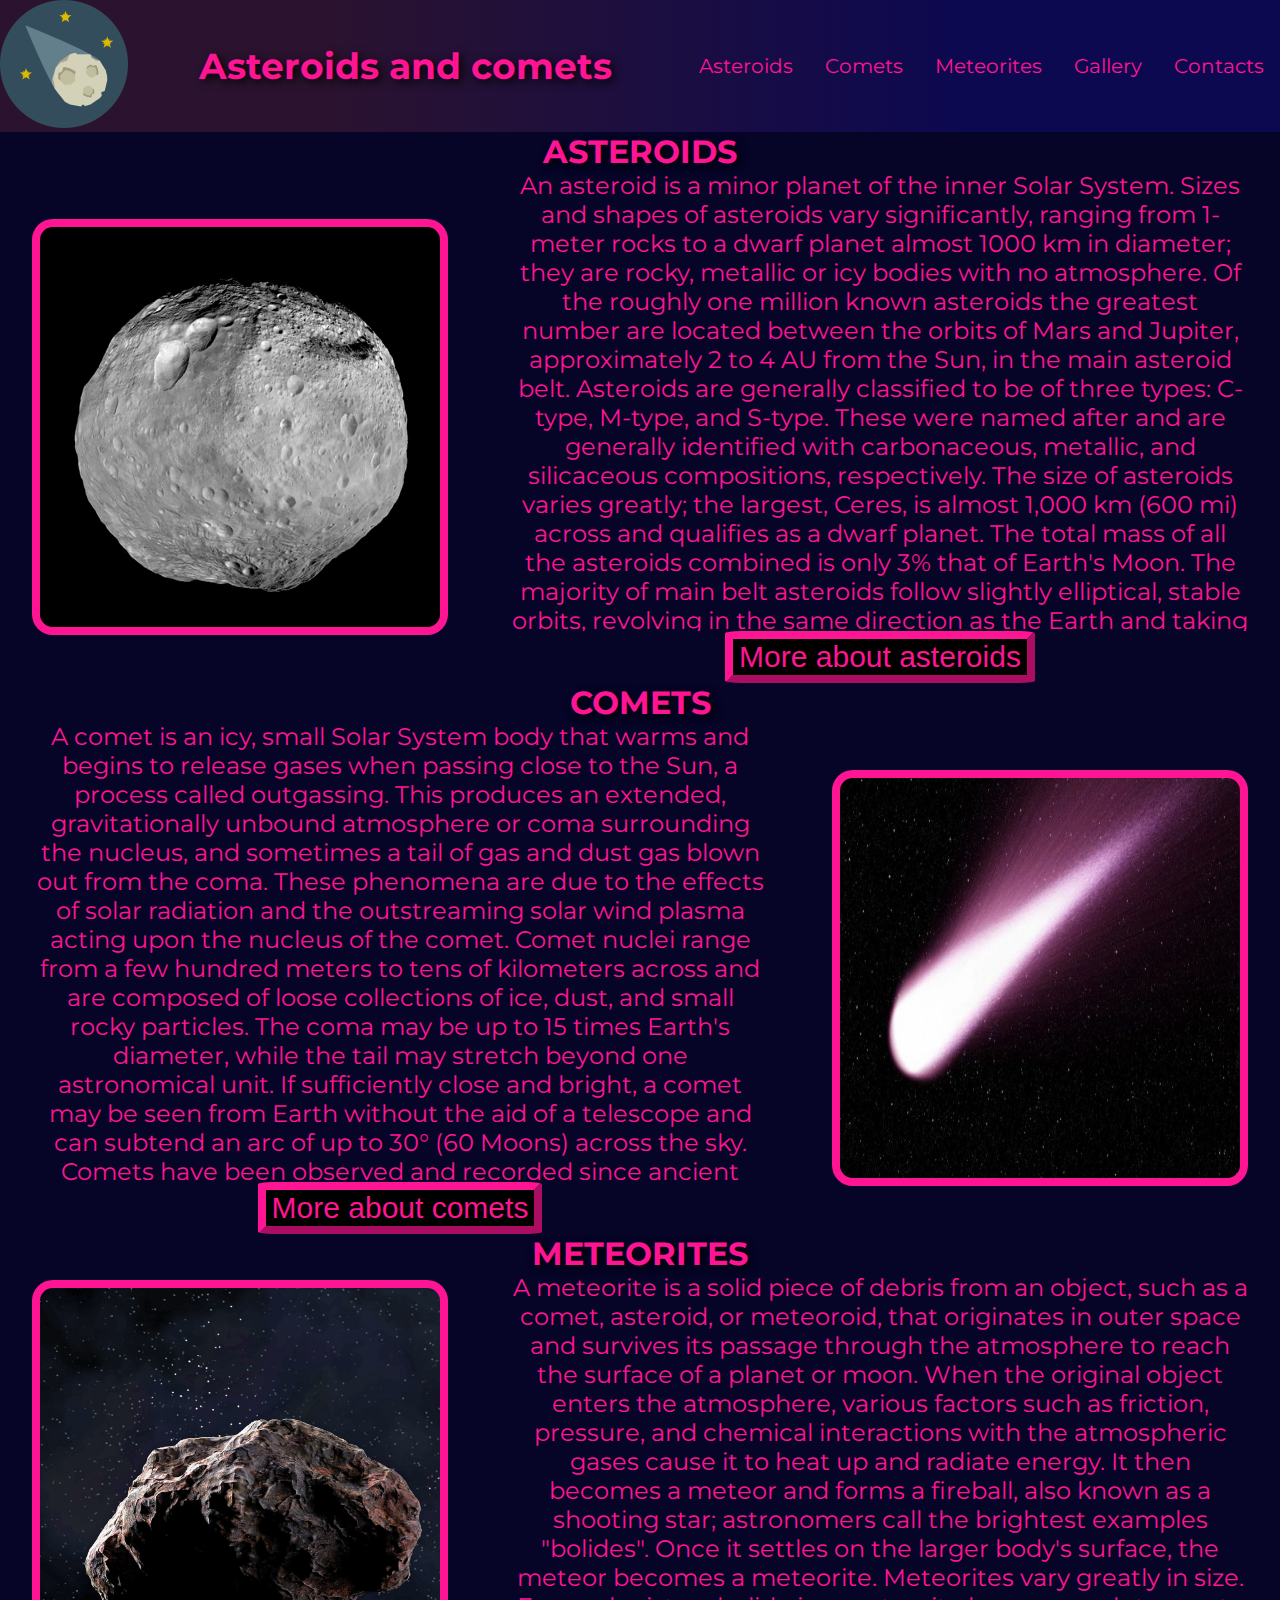
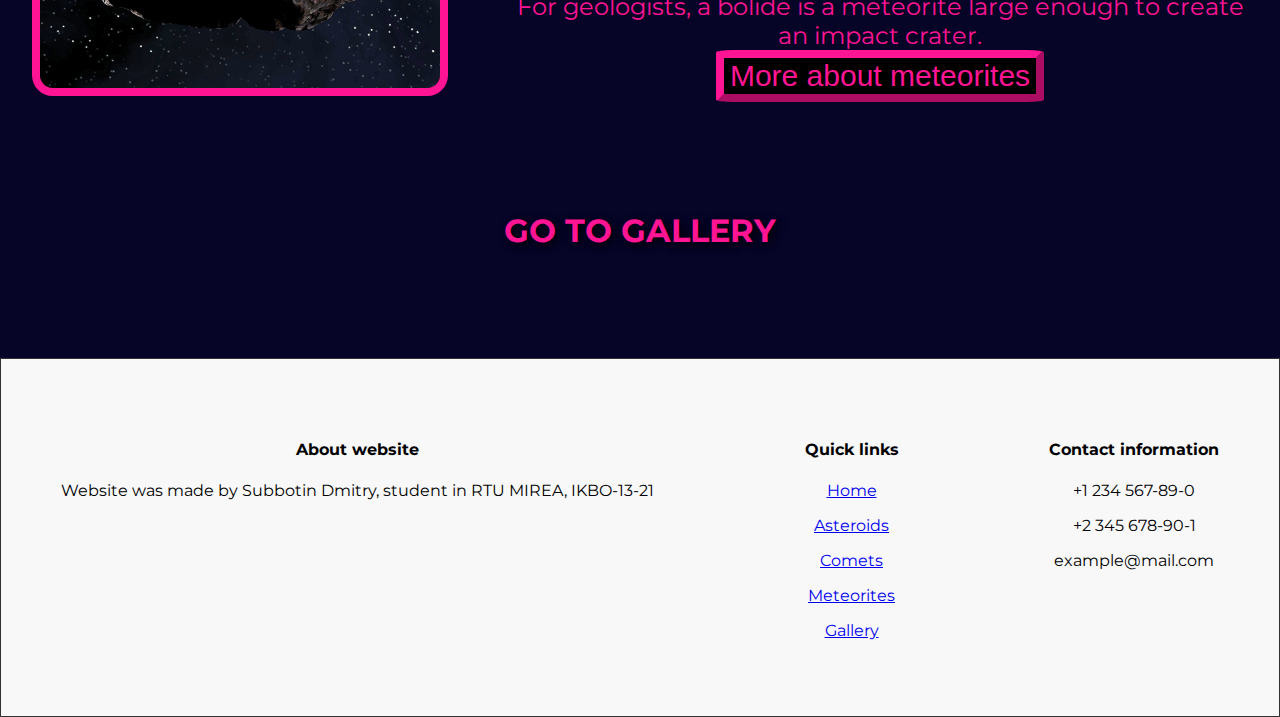
<file: index.html>
<!DOCTYPE html>
<html lang="ru">
<head>
    <meta charset="UTF-8"><link rel="preconnect" href="https://fonts.googleapis.com">
    <link rel="preconnect" href="https://fonts.gstatic.com" crossorigin>
    <link href="https://fonts.googleapis.com/css2?family=Montserrat:wght@400;700&display=swap" rel="stylesheet">
    <meta name="viewport" content="width=device-width, initial-scale=1.0">
    <link rel="stylesheet" href="css/style.css">
    <title>All about space</title>
    <link rel="icon" type="image/png" href="img/comet.png">
</head>
<body>
    <header class="header">
        <div class="header__inner">
            <a href="index.html">
            <img class="banner" src="img/comet.png" alt="Image not loaded" width="128px" height="128px">
            </a>
            <h1 class="title">Asteroids and comets</h1>

            <div class="burger">
                <input id="menu-toggle" type="checkbox" />
                <label class='menu-button-container' for="menu-toggle">
                <div class='menu-button'></div>
              </label>
                <ul class="menu">
                  <li><a class="nav__link" href="#Topic__Asteroid">Asteroids</a></li>
                  <li><a class="nav__link" href="#Topic__Comet">Comets</a></li>
                  <li><a class="nav__link" href="#Topic__Meteor">Meteorites</a></li>
                  <li><a class="nav__link" href="#Topic__Gallery">Gallery</a></li>
                  <li><a class="nav__link" href="#footer-main">Contacts</a></li>
                </ul>
            </div>
        </div>
    </header>
    <main>
        <div class="asteroid__wrapper">
            <h1 id="Topic__Asteroid">ASTEROIDS</h1>
            <div class="asteroid__block">
                <div class="asteroid__block__left">
                    <img class="block__img" src="img/asteroid.jpeg" width="400px" height="400px">
                </div>
                <div class="asteroid__block__right">
                    <p class="asteroid__desc">
                        An asteroid is a minor planet of the inner Solar System. Sizes and shapes of asteroids vary significantly, ranging from 1-meter rocks to a dwarf planet almost 1000 km in diameter; they are rocky, metallic or icy bodies with no atmosphere. Of the roughly one million known asteroids the greatest number are located between the orbits of Mars and Jupiter, approximately 2 to 4 AU from the Sun, in the main asteroid belt. Asteroids are generally classified to be of three types: C-type, M-type, and S-type. These were named after and are generally identified with carbonaceous, metallic, and silicaceous compositions, respectively. The size of asteroids varies greatly; the largest, Ceres, is almost 1,000 km (600 mi) across and qualifies as a dwarf planet. The total mass of all the asteroids combined is only 3% that of Earth's Moon. The majority of main belt asteroids follow slightly elliptical, stable orbits, revolving in the same direction as the Earth and taking from three to six years to complete a full circuit of the Sun.
                    </p>
                    <a class="main__link" href="asteroid.html">
                        <button>More about asteroids</button>
                    </a>
                </div>
            </div>
        </div>
        <div class="comet__wrapper">
            <h1 id="Topic__Comet">COMETS</h1>
            <div class="comet__block">
                <div class="comet__block__left">
                    <p class="comet__desc">
                        A comet is an icy, small Solar System body that warms and begins to release gases when passing close to the Sun, a process called outgassing. This produces an extended, gravitationally unbound atmosphere or coma surrounding the nucleus, and sometimes a tail of gas and dust gas blown out from the coma. These phenomena are due to the effects of solar radiation and the outstreaming solar wind plasma acting upon the nucleus of the comet. Comet nuclei range from a few hundred meters to tens of kilometers across and are composed of loose collections of ice, dust, and small rocky particles. The coma may be up to 15 times Earth's diameter, while the tail may stretch beyond one astronomical unit. If sufficiently close and bright, a comet may be seen from Earth without the aid of a telescope and can subtend an arc of up to 30° (60 Moons) across the sky. Comets have been observed and recorded since ancient times by many cultures and religions.
                    </p>
                    <a class="main__link" href="comet.html">
                        <button>More about comets</button>
                    </a>
                </div>
                <div class="comet__block__right">
                    <img class="block__img" src="img/comet.jpg" width="400px" height="400px">
                </div>
            </div>
        </div>
        <div class="meteor__wrapper">
            <h1 id="Topic__Meteor">METEORITES</h1>
            <div class="meteor__block">
                <div class="meteor__block__left">
                    <img class="block__img" src="img/meteor.jpg" width="400px" height="400px">
                </div>
                <div class="meteor__block__right">
                    <p class="meteor__desc">
                        A meteorite is a solid piece of debris from an object, such as a comet, asteroid, or meteoroid, that originates in outer space and survives its passage through the atmosphere to reach the surface of a planet or moon. When the original object enters the atmosphere, various factors such as friction, pressure, and chemical interactions with the atmospheric gases cause it to heat up and radiate energy. It then becomes a meteor and forms a fireball, also known as a shooting star; astronomers call the brightest examples "bolides". Once it settles on the larger body's surface, the meteor becomes a meteorite. Meteorites vary greatly in size. For geologists, a bolide is a meteorite large enough to create an impact crater.
                    </p>
                    <a class="main__link" href="meteor.html">
                        <button>More about meteorites</button>
                    </a>
                </div>
            </div>
        </div>
        <div class="gallery__wrapper">
        <a href="gallery.html">
            <h1 id="Topic__Gallery">GO TO GALLERY</h1>
        </a>
        </div>
    </main>
    <footer id="footer-main">
        <div class="footer-grid">
         
            <div>
                <h4 class="footer-h">About website</h4>
                <p>Website was made by Subbotin Dmitry, student in RTU MIREA, IKBO-13-21</p>
            </div>
      
             <div>
                <h4 class="footer-h">Quick links</h4>
                <p><a href="index.html">Home</a></p>
                <p><a href="asteroid.html">Asteroids</a></p>
                <p><a href="comet.html">Comets</a></p>
                <p><a href="meteor.html">Meteorites</a></p>
                <p><a href="gallery.html">Gallery</a></p>
            </div>
      
            <div>
                <h4 class="footer-h">Contact information</h4>
                <p>+1 234 567-89-0</p>
                <p>+2 345 678-90-1</p>
                <p>example@mail.com</p>
            </div>
        </div>
    </footer>
</body>
</html>
</file>
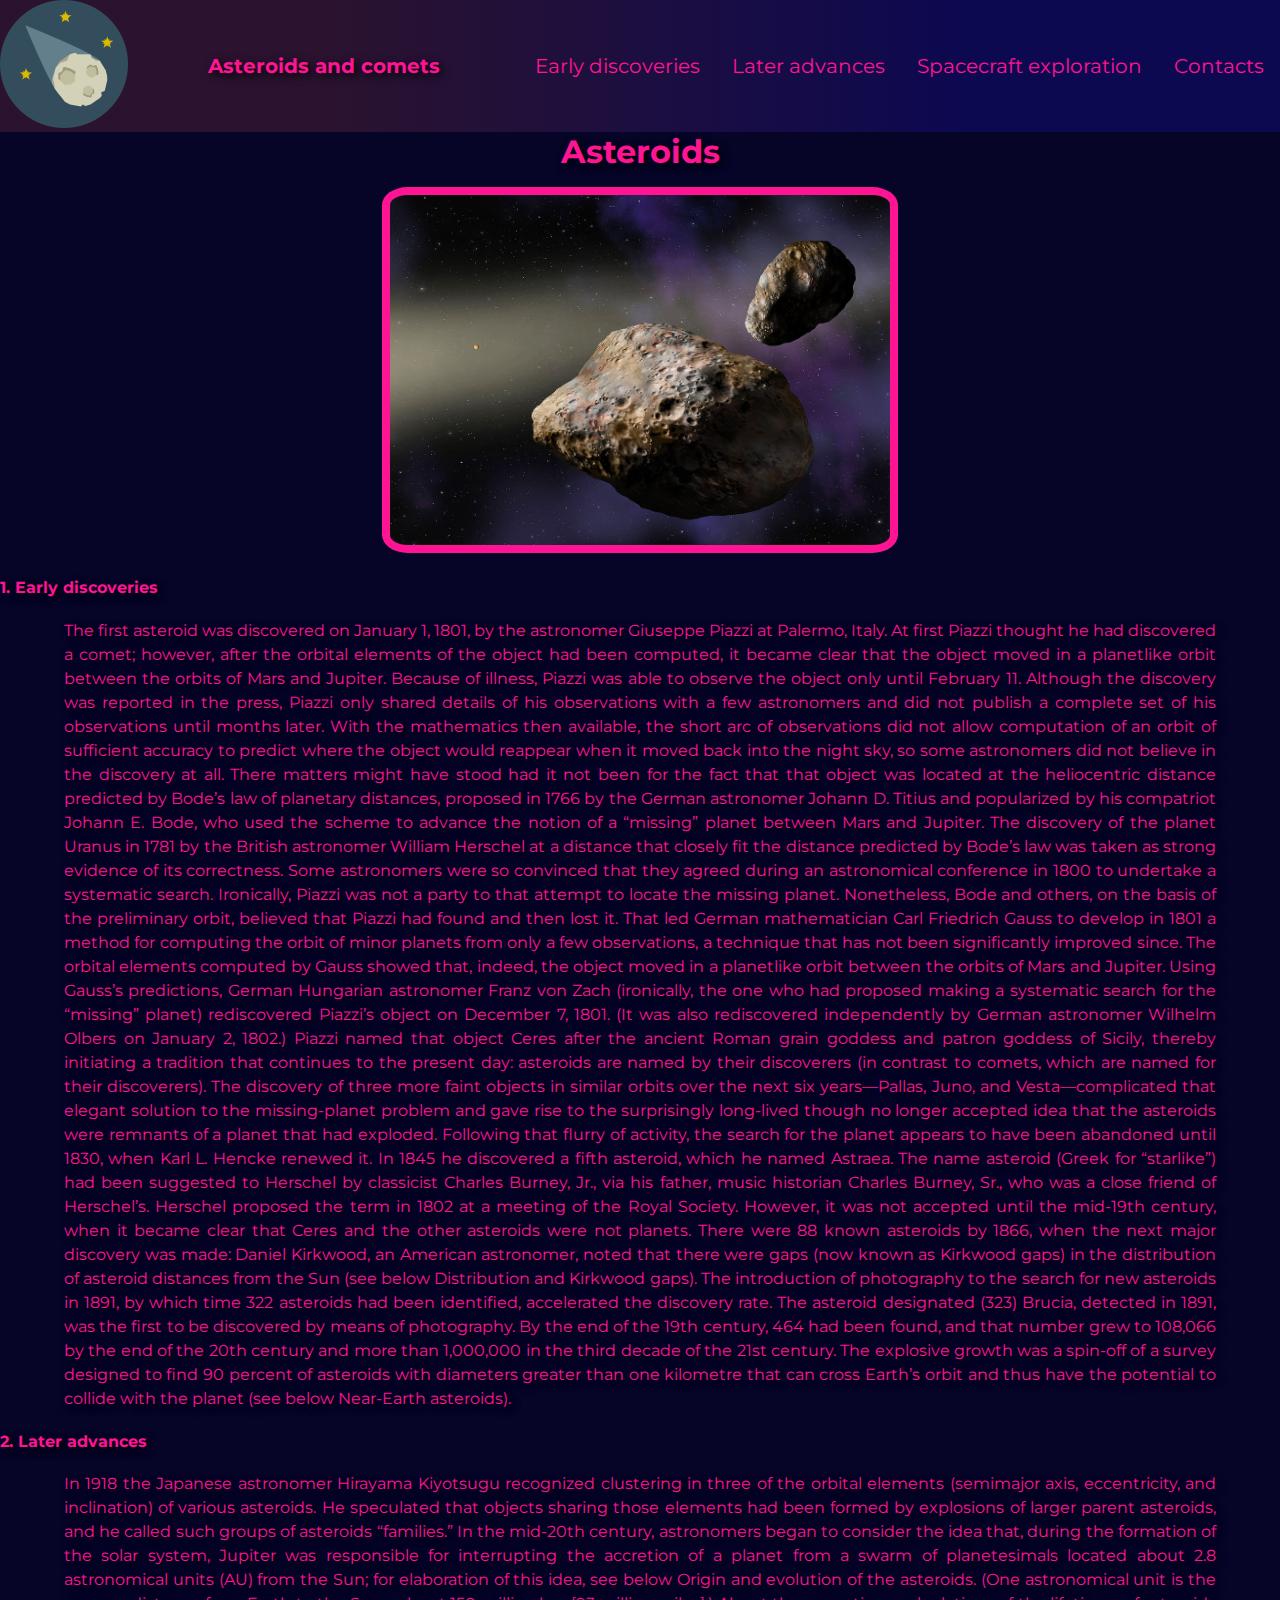
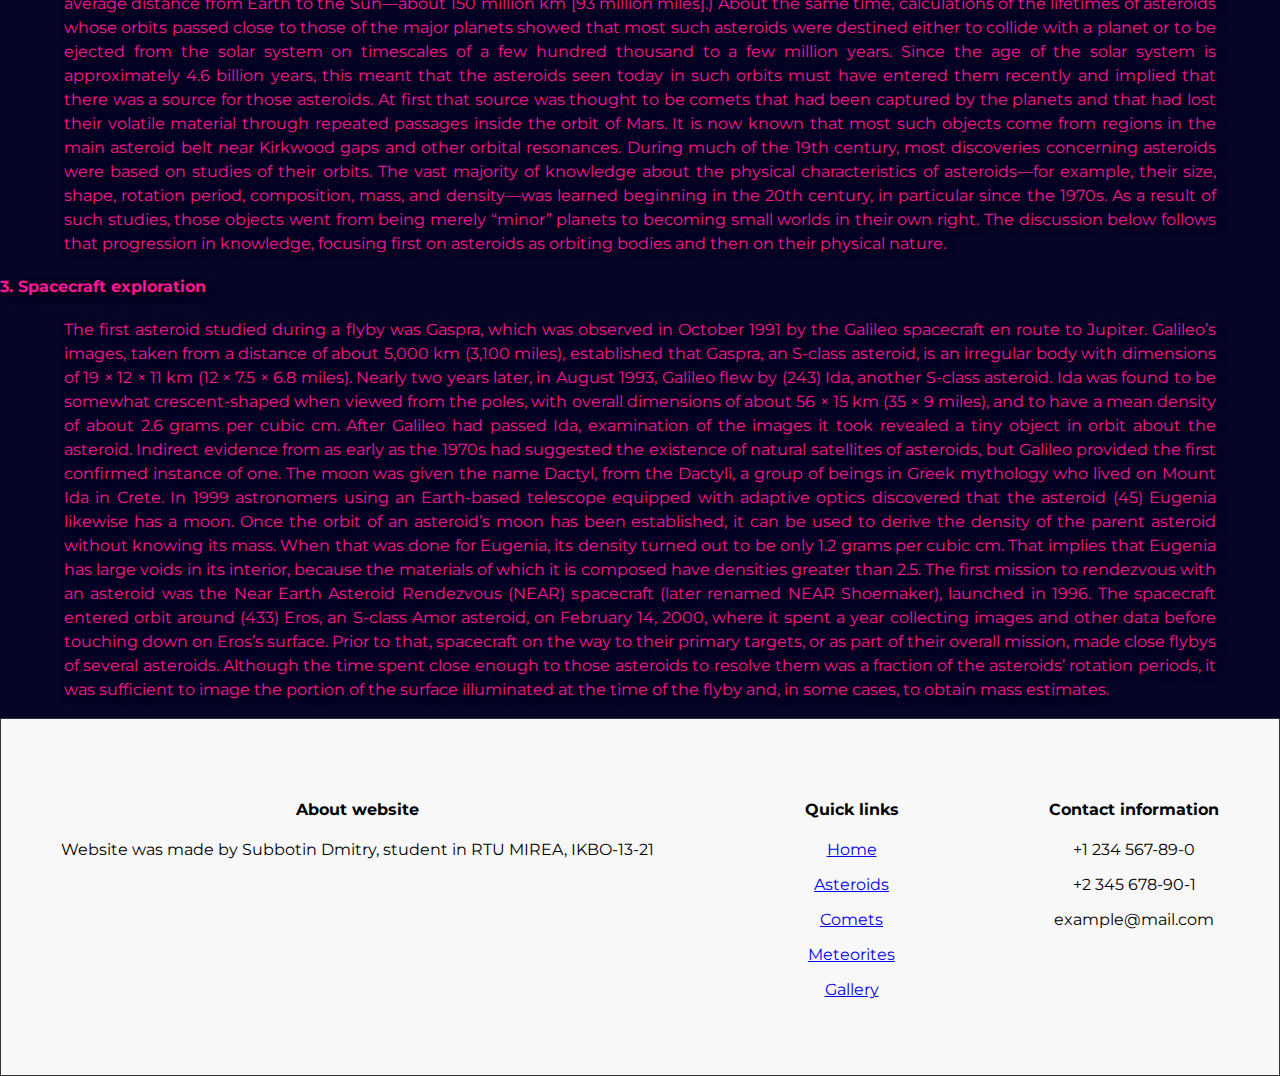
<file: asteroid.html>
<!DOCTYPE html>
<html lang="ru">
<head>
    <meta charset="UTF-8"><link rel="preconnect" href="https://fonts.googleapis.com">
    <link rel="preconnect" href="https://fonts.gstatic.com" crossorigin>
    <link href="https://fonts.googleapis.com/css2?family=Montserrat:wght@400;700&display=swap" rel="stylesheet">
    <meta name="viewport" content="width=device-width, initial-scale=1.0">
    <link rel="stylesheet" href="css/asteroid.css">
    <title>Asteroids</title>
    <link rel="icon" type="image/png" href="img/comet.png">
</head>
<body>
    <header class="header">
        <div class="header__inner">
            <a href="index.html">
            <img class="banner" src="img/comet.png" alt="Image not loaded" width="128px" height="128px">
            </a>
            <h1 class="title">Asteroids and comets</h1>

            <div class="burger">
                <input id="menu-toggle" type="checkbox" />
                <label class='menu-button-container' for="menu-toggle">
                <div class='menu-button'></div>
              </label>
                <ul class="menu">
                  <li><a class="nav__link" href="#Topic__All">Early discoveries</a></li>
                  <li><a class="nav__link" href="#Topic__Belt">Later advances</a></li>
                  <li><a class="nav__link" href="#Topic__Orbit">Spacecraft exploration</a></li>
                  <li><a class="nav__link" href="#footer-main">Contacts</a></li>
                </ul>
            </div>
        </div>
    </header>
    <main>
        <h1>Asteroids</h1>
        <div class="img__wrapper">
            <img class="block__img" src="img/asteroid2.jpg" width="500px" height="350px">
        </div>
        <h4 id="#Topic__All">1. Early discoveries</h4>
        <p>The first asteroid was discovered on January 1, 1801, by the astronomer Giuseppe Piazzi at Palermo, Italy. At first Piazzi thought he had discovered a comet; however, after the orbital elements of the object had been computed, it became clear that the object moved in a planetlike orbit between the orbits of Mars and Jupiter. Because of illness, Piazzi was able to observe the object only until February 11. Although the discovery was reported in the press, Piazzi only shared details of his observations with a few astronomers and did not publish a complete set of his observations until months later. With the mathematics then available, the short arc of observations did not allow computation of an orbit of sufficient accuracy to predict where the object would reappear when it moved back into the night sky, so some astronomers did not believe in the discovery at all.

            There matters might have stood had it not been for the fact that that object was located at the heliocentric distance predicted by Bode’s law of planetary distances, proposed in 1766 by the German astronomer Johann D. Titius and popularized by his compatriot Johann E. Bode, who used the scheme to advance the notion of a “missing” planet between Mars and Jupiter. The discovery of the planet Uranus in 1781 by the British astronomer William Herschel at a distance that closely fit the distance predicted by Bode’s law was taken as strong evidence of its correctness. Some astronomers were so convinced that they agreed during an astronomical conference in 1800 to undertake a systematic search. Ironically, Piazzi was not a party to that attempt to locate the missing planet. Nonetheless, Bode and others, on the basis of the preliminary orbit, believed that Piazzi had found and then lost it. That led German mathematician Carl Friedrich Gauss to develop in 1801 a method for computing the orbit of minor planets from only a few observations, a technique that has not been significantly improved since. The orbital elements computed by Gauss showed that, indeed, the object moved in a planetlike orbit between the orbits of Mars and Jupiter. Using Gauss’s predictions, German Hungarian astronomer Franz von Zach (ironically, the one who had proposed making a systematic search for the “missing” planet) rediscovered Piazzi’s object on December 7, 1801. (It was also rediscovered independently by German astronomer Wilhelm Olbers on January 2, 1802.) Piazzi named that object Ceres after the ancient Roman grain goddess and patron goddess of Sicily, thereby initiating a tradition that continues to the present day: asteroids are named by their discoverers (in contrast to comets, which are named for their discoverers).
            
            The discovery of three more faint objects in similar orbits over the next six years—Pallas, Juno, and Vesta—complicated that elegant solution to the missing-planet problem and gave rise to the surprisingly long-lived though no longer accepted idea that the asteroids were remnants of a planet that had exploded. Following that flurry of activity, the search for the planet appears to have been abandoned until 1830, when Karl L. Hencke renewed it. In 1845 he discovered a fifth asteroid, which he named Astraea.

            The name asteroid (Greek for “starlike”) had been suggested to Herschel by classicist Charles Burney, Jr., via his father, music historian Charles Burney, Sr., who was a close friend of Herschel’s. Herschel proposed the term in 1802 at a meeting of the Royal Society. However, it was not accepted until the mid-19th century, when it became clear that Ceres and the other asteroids were not planets. There were 88 known asteroids by 1866, when the next major discovery was made: Daniel Kirkwood, an American astronomer, noted that there were gaps (now known as Kirkwood gaps) in the distribution of asteroid distances from the Sun (see below Distribution and Kirkwood gaps). The introduction of photography to the search for new asteroids in 1891, by which time 322 asteroids had been identified, accelerated the discovery rate. The asteroid designated (323) Brucia, detected in 1891, was the first to be discovered by means of photography. By the end of the 19th century, 464 had been found, and that number grew to 108,066 by the end of the 20th century and more than 1,000,000 in the third decade of the 21st century. The explosive growth was a spin-off of a survey designed to find 90 percent of asteroids with diameters greater than one kilometre that can cross Earth’s orbit and thus have the potential to collide with the planet (see below Near-Earth asteroids).</p>
        <h4 id="Topic__Belt">2. Later advances</h4>
        <p>In 1918 the Japanese astronomer Hirayama Kiyotsugu recognized clustering in three of the orbital elements (semimajor axis, eccentricity, and inclination) of various asteroids. He speculated that objects sharing those elements had been formed by explosions of larger parent asteroids, and he called such groups of asteroids “families.”

            In the mid-20th century, astronomers began to consider the idea that, during the formation of the solar system, Jupiter was responsible for interrupting the accretion of a planet from a swarm of planetesimals located about 2.8 astronomical units (AU) from the Sun; for elaboration of this idea, see below Origin and evolution of the asteroids. (One astronomical unit is the average distance from Earth to the Sun—about 150 million km [93 million miles].) About the same time, calculations of the lifetimes of asteroids whose orbits passed close to those of the major planets showed that most such asteroids were destined either to collide with a planet or to be ejected from the solar system on timescales of a few hundred thousand to a few million years. Since the age of the solar system is approximately 4.6 billion years, this meant that the asteroids seen today in such orbits must have entered them recently and implied that there was a source for those asteroids. At first that source was thought to be comets that had been captured by the planets and that had lost their volatile material through repeated passages inside the orbit of Mars. It is now known that most such objects come from regions in the main asteroid belt near Kirkwood gaps and other orbital resonances.
            
            During much of the 19th century, most discoveries concerning asteroids were based on studies of their orbits. The vast majority of knowledge about the physical characteristics of asteroids—for example, their size, shape, rotation period, composition, mass, and density—was learned beginning in the 20th century, in particular since the 1970s. As a result of such studies, those objects went from being merely “minor” planets to becoming small worlds in their own right. The discussion below follows that progression in knowledge, focusing first on asteroids as orbiting bodies and then on their physical nature.</p>
        <h4 id="Topic__Orbit">3. Spacecraft exploration</h4>
        <p>The first asteroid studied during a flyby was Gaspra, which was observed in October 1991 by the Galileo spacecraft en route to Jupiter. Galileo’s images, taken from a distance of about 5,000 km (3,100 miles), established that Gaspra, an S-class asteroid, is an irregular body with dimensions of 19 × 12 × 11 km (12 × 7.5 × 6.8 miles). Nearly two years later, in August 1993, Galileo flew by (243) Ida, another S-class asteroid. Ida was found to be somewhat crescent-shaped when viewed from the poles, with overall dimensions of about 56 × 15 km (35 × 9 miles), and to have a mean density of about 2.6 grams per cubic cm. After Galileo had passed Ida, examination of the images it took revealed a tiny object in orbit about the asteroid. Indirect evidence from as early as the 1970s had suggested the existence of natural satellites of asteroids, but Galileo provided the first confirmed instance of one. The moon was given the name Dactyl, from the Dactyli, a group of beings in Greek mythology who lived on Mount Ida in Crete. In 1999 astronomers using an Earth-based telescope equipped with adaptive optics discovered that the asteroid (45) Eugenia likewise has a moon. Once the orbit of an asteroid’s moon has been established, it can be used to derive the density of the parent asteroid without knowing its mass. When that was done for Eugenia, its density turned out to be only 1.2 grams per cubic cm. That implies that Eugenia has large voids in its interior, because the materials of which it is composed have densities greater than 2.5. The first mission to rendezvous with an asteroid was the Near Earth Asteroid Rendezvous (NEAR) spacecraft (later renamed NEAR Shoemaker), launched in 1996. The spacecraft entered orbit around (433) Eros, an S-class Amor asteroid, on February 14, 2000, where it spent a year collecting images and other data before touching down on Eros’s surface. Prior to that, spacecraft on the way to their primary targets, or as part of their overall mission, made close flybys of several asteroids. Although the time spent close enough to those asteroids to resolve them was a fraction of the asteroids’ rotation periods, it was sufficient to image the portion of the surface illuminated at the time of the flyby and, in some cases, to obtain mass estimates.</p>
    </main>
    <footer id="footer-main">
        <div class="footer-grid">
         
            <div>
                <h4 class="footer-h">About website</h4>
                <p>Website was made by Subbotin Dmitry, student in RTU MIREA, IKBO-13-21</p>
            </div>
      
             <div>
                <h4 class="footer-h">Quick links</h4>
                <p><a href="index.html">Home</a></p>
                <p><a href="asteroid.html">Asteroids</a></p>
                <p><a href="comet.html">Comets</a></p>
                <p><a href="meteor.html">Meteorites</a></p>
                <p><a href="gallery.html">Gallery</a></p>
            </div>
      
            <div>
                <h4 class="footer-h">Contact information</h4>
                <p>+1 234 567-89-0</p>
                <p>+2 345 678-90-1</p>
                <p>example@mail.com</p>
            </div>
        </div>
    </footer>
</body>
</html>
</file>
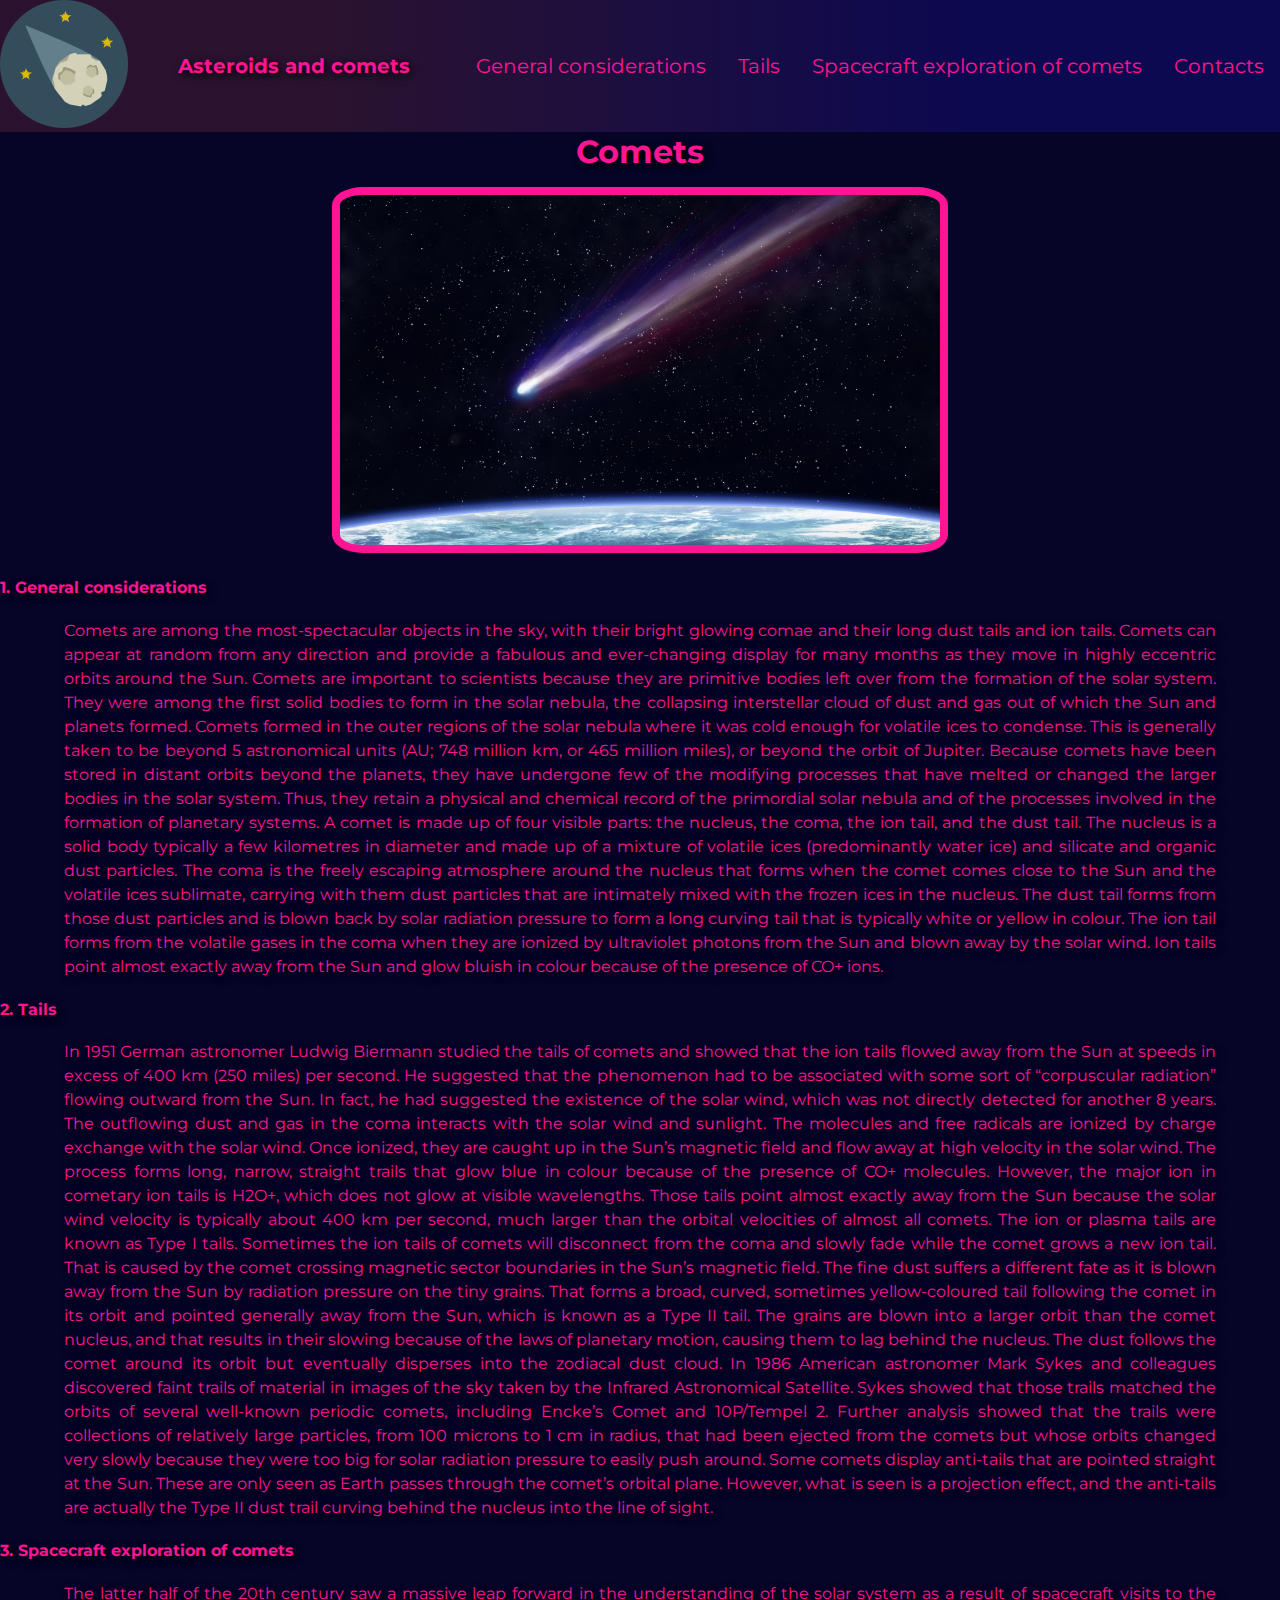
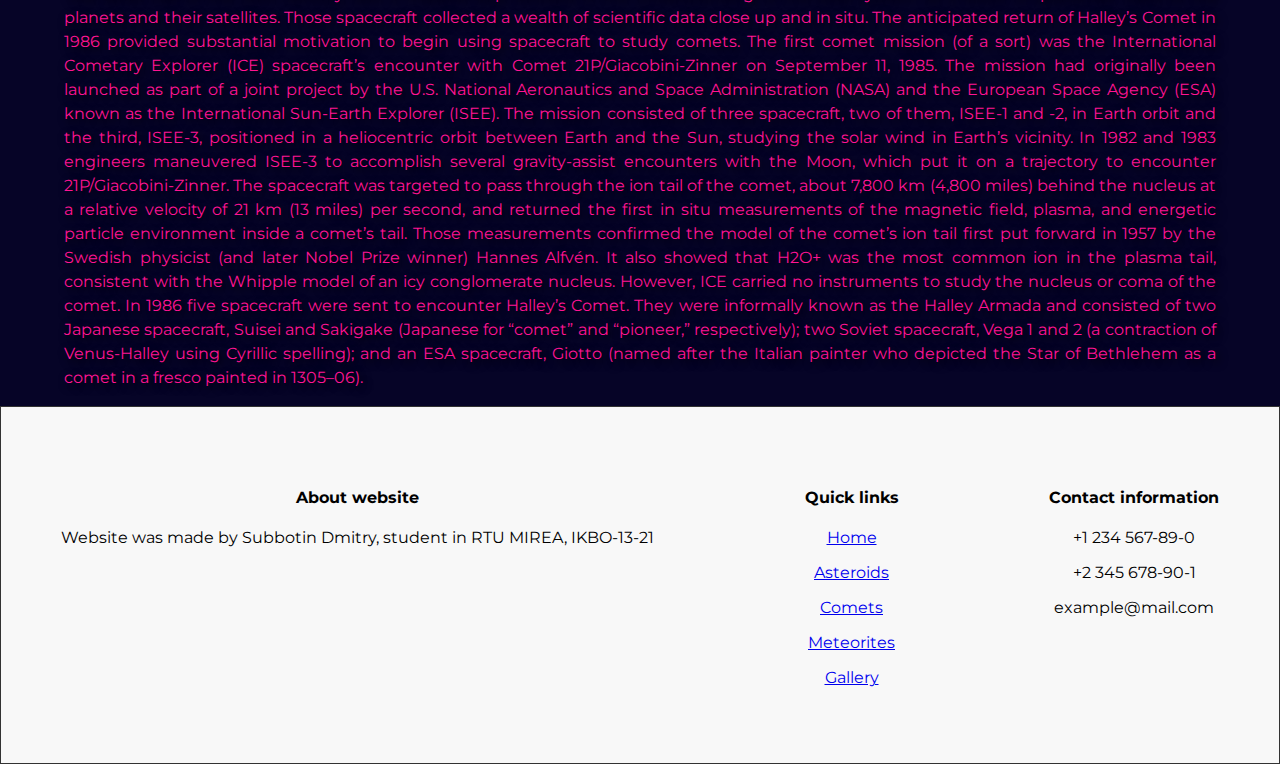
<file: comet.html>
<!DOCTYPE html>
<html lang="ru">
<head>
    <meta charset="UTF-8"><link rel="preconnect" href="https://fonts.googleapis.com">
    <link rel="preconnect" href="https://fonts.gstatic.com" crossorigin>
    <link href="https://fonts.googleapis.com/css2?family=Montserrat:wght@400;700&display=swap" rel="stylesheet">
    <meta name="viewport" content="width=device-width, initial-scale=1.0">
    <link rel="stylesheet" href="css/asteroid.css">
    <title>Comets</title>
    <link rel="icon" type="image/png" href="img/comet.png">
</head>
<body>
    <header class="header">
        <div class="header__inner">
            <a href="index.html">
            <img class="banner" src="img/comet.png" alt="Image not loaded" width="128px" height="128px">
            </a>
            <h1 class="title">Asteroids and comets</h1>

            <div class="burger">
                <input id="menu-toggle" type="checkbox" />
                <label class='menu-button-container' for="menu-toggle">
                <div class='menu-button'></div>
              </label>
                <ul class="menu">
                  <li><a class="nav__link" href="#Topic__History">General considerations</a></li>
                  <li><a class="nav__link" href="#Topic__Nature">Tails</a></li>
                  <li><a class="nav__link" href="#Topic__Nuclear">Spacecraft exploration of comets</a></li>
                  <li><a class="nav__link" href="#footer-main">Contacts</a></li>
                </ul>
            </div>
        </div>
    </header>
    <main>
        <h1>Comets</h1>
        <div class="img__wrapper">
            <img class="block__img" src="img/comet2.jpg" width="600px" height="350px">
        </div>
        <h4 id="#Topic__History">1. General considerations</h4>
        <p>Comets are among the most-spectacular objects in the sky, with their bright glowing comae and their long dust tails and ion tails. Comets can appear at random from any direction and provide a fabulous and ever-changing display for many months as they move in highly eccentric orbits around the Sun.

            Comets are important to scientists because they are primitive bodies left over from the formation of the solar system. They were among the first solid bodies to form in the solar nebula, the collapsing interstellar cloud of dust and gas out of which the Sun and planets formed. Comets formed in the outer regions of the solar nebula where it was cold enough for volatile ices to condense. This is generally taken to be beyond 5 astronomical units (AU; 748 million km, or 465 million miles), or beyond the orbit of Jupiter. Because comets have been stored in distant orbits beyond the planets, they have undergone few of the modifying processes that have melted or changed the larger bodies in the solar system. Thus, they retain a physical and chemical record of the primordial solar nebula and of the processes involved in the formation of planetary systems.
            
            A comet is made up of four visible parts: the nucleus, the coma, the ion tail, and the dust tail. The nucleus is a solid body typically a few kilometres in diameter and made up of a mixture of volatile ices (predominantly water ice) and silicate and organic dust particles. The coma is the freely escaping atmosphere around the nucleus that forms when the comet comes close to the Sun and the volatile ices sublimate, carrying with them dust particles that are intimately mixed with the frozen ices in the nucleus. The dust tail forms from those dust particles and is blown back by solar radiation pressure to form a long curving tail that is typically white or yellow in colour. The ion tail forms from the volatile gases in the coma when they are ionized by ultraviolet photons from the Sun and blown away by the solar wind. Ion tails point almost exactly away from the Sun and glow bluish in colour because of the presence of CO+ ions.</p>
        <h4 id="Topic__Nature">2. Tails</h4>
        <p>In 1951 German astronomer Ludwig Biermann studied the tails of comets and showed that the ion tails flowed away from the Sun at speeds in excess of 400 km (250 miles) per second. He suggested that the phenomenon had to be associated with some sort of “corpuscular radiation” flowing outward from the Sun. In fact, he had suggested the existence of the solar wind, which was not directly detected for another 8 years.

            The outflowing dust and gas in the coma interacts with the solar wind and sunlight. The molecules and free radicals are ionized by charge exchange with the solar wind. Once ionized, they are caught up in the Sun’s magnetic field and flow away at high velocity in the solar wind. The process forms long, narrow, straight trails that glow blue in colour because of the presence of CO+ molecules. However, the major ion in cometary ion tails is H2O+, which does not glow at visible wavelengths. Those tails point almost exactly away from the Sun because the solar wind velocity is typically about 400 km per second, much larger than the orbital velocities of almost all comets. The ion or plasma tails are known as Type I tails.
            
            Sometimes the ion tails of comets will disconnect from the coma and slowly fade while the comet grows a new ion tail. That is caused by the comet crossing magnetic sector boundaries in the Sun’s magnetic field.
            
            The fine dust suffers a different fate as it is blown away from the Sun by radiation pressure on the tiny grains. That forms a broad, curved, sometimes yellow-coloured tail following the comet in its orbit and pointed generally away from the Sun, which is known as a Type II tail. The grains are blown into a larger orbit than the comet nucleus, and that results in their slowing because of the laws of planetary motion, causing them to lag behind the nucleus. The dust follows the comet around its orbit but eventually disperses into the zodiacal dust cloud.
            
            In 1986 American astronomer Mark Sykes and colleagues discovered faint trails of material in images of the sky taken by the Infrared Astronomical Satellite. Sykes showed that those trails matched the orbits of several well-known periodic comets, including Encke’s Comet and 10P/Tempel 2. Further analysis showed that the trails were collections of relatively large particles, from 100 microns to 1 cm in radius, that had been ejected from the comets but whose orbits changed very slowly because they were too big for solar radiation pressure to easily push around.
            
            Some comets display anti-tails that are pointed straight at the Sun. These are only seen as Earth passes through the comet’s orbital plane. However, what is seen is a projection effect, and the anti-tails are actually the Type II dust trail curving behind the nucleus into the line of sight.</p>
        <h4 id="Topic__Nuclear">3. Spacecraft exploration of comets</h4>
        <p>The latter half of the 20th century saw a massive leap forward in the understanding of the solar system as a result of spacecraft visits to the planets and their satellites. Those spacecraft collected a wealth of scientific data close up and in situ. The anticipated return of Halley’s Comet in 1986 provided substantial motivation to begin using spacecraft to study comets.

            The first comet mission (of a sort) was the International Cometary Explorer (ICE) spacecraft’s encounter with Comet 21P/Giacobini-Zinner on September 11, 1985. The mission had originally been launched as part of a joint project by the U.S. National Aeronautics and Space Administration (NASA) and the European Space Agency (ESA) known as the International Sun-Earth Explorer (ISEE). The mission consisted of three spacecraft, two of them, ISEE-1 and -2, in Earth orbit and the third, ISEE-3, positioned in a heliocentric orbit between Earth and the Sun, studying the solar wind in Earth’s vicinity.
            
            In 1982 and 1983 engineers maneuvered ISEE-3 to accomplish several gravity-assist encounters with the Moon, which put it on a trajectory to encounter 21P/Giacobini-Zinner. The spacecraft was targeted to pass through the ion tail of the comet, about 7,800 km (4,800 miles) behind the nucleus at a relative velocity of 21 km (13 miles) per second, and returned the first in situ measurements of the magnetic field, plasma, and energetic particle environment inside a comet’s tail. Those measurements confirmed the model of the comet’s ion tail first put forward in 1957 by the Swedish physicist (and later Nobel Prize winner) Hannes Alfvén. It also showed that H2O+ was the most common ion in the plasma tail, consistent with the Whipple model of an icy conglomerate nucleus. However, ICE carried no instruments to study the nucleus or coma of the comet.
            
            In 1986 five spacecraft were sent to encounter Halley’s Comet. They were informally known as the Halley Armada and consisted of two Japanese spacecraft, Suisei and Sakigake (Japanese for “comet” and “pioneer,” respectively); two Soviet spacecraft, Vega 1 and 2 (a contraction of Venus-Halley using Cyrillic spelling); and an ESA spacecraft, Giotto (named after the Italian painter who depicted the Star of Bethlehem as a comet in a fresco painted in 1305–06).</p>
    </main>
    
    <footer id="footer-main">
        <div class="footer-grid">
         
            <div>
                <h4 class="footer-h">About website</h4>
                <p>Website was made by Subbotin Dmitry, student in RTU MIREA, IKBO-13-21</p>
            </div>
      
             <div>
                <h4 class="footer-h">Quick links</h4>
                <p><a href="index.html">Home</a></p>
                <p><a href="asteroid.html">Asteroids</a></p>
                <p><a href="comet.html">Comets</a></p>
                <p><a href="meteor.html">Meteorites</a></p>
                <p><a href="gallery.html">Gallery</a></p>
            </div>
      
            <div>
                <h4 class="footer-h">Contact information</h4>
                <p>+1 234 567-89-0</p>
                <p>+2 345 678-90-1</p>
                <p>example@mail.com</p>
            </div>
        </div>
    </footer>
</body>
</html>
</file>
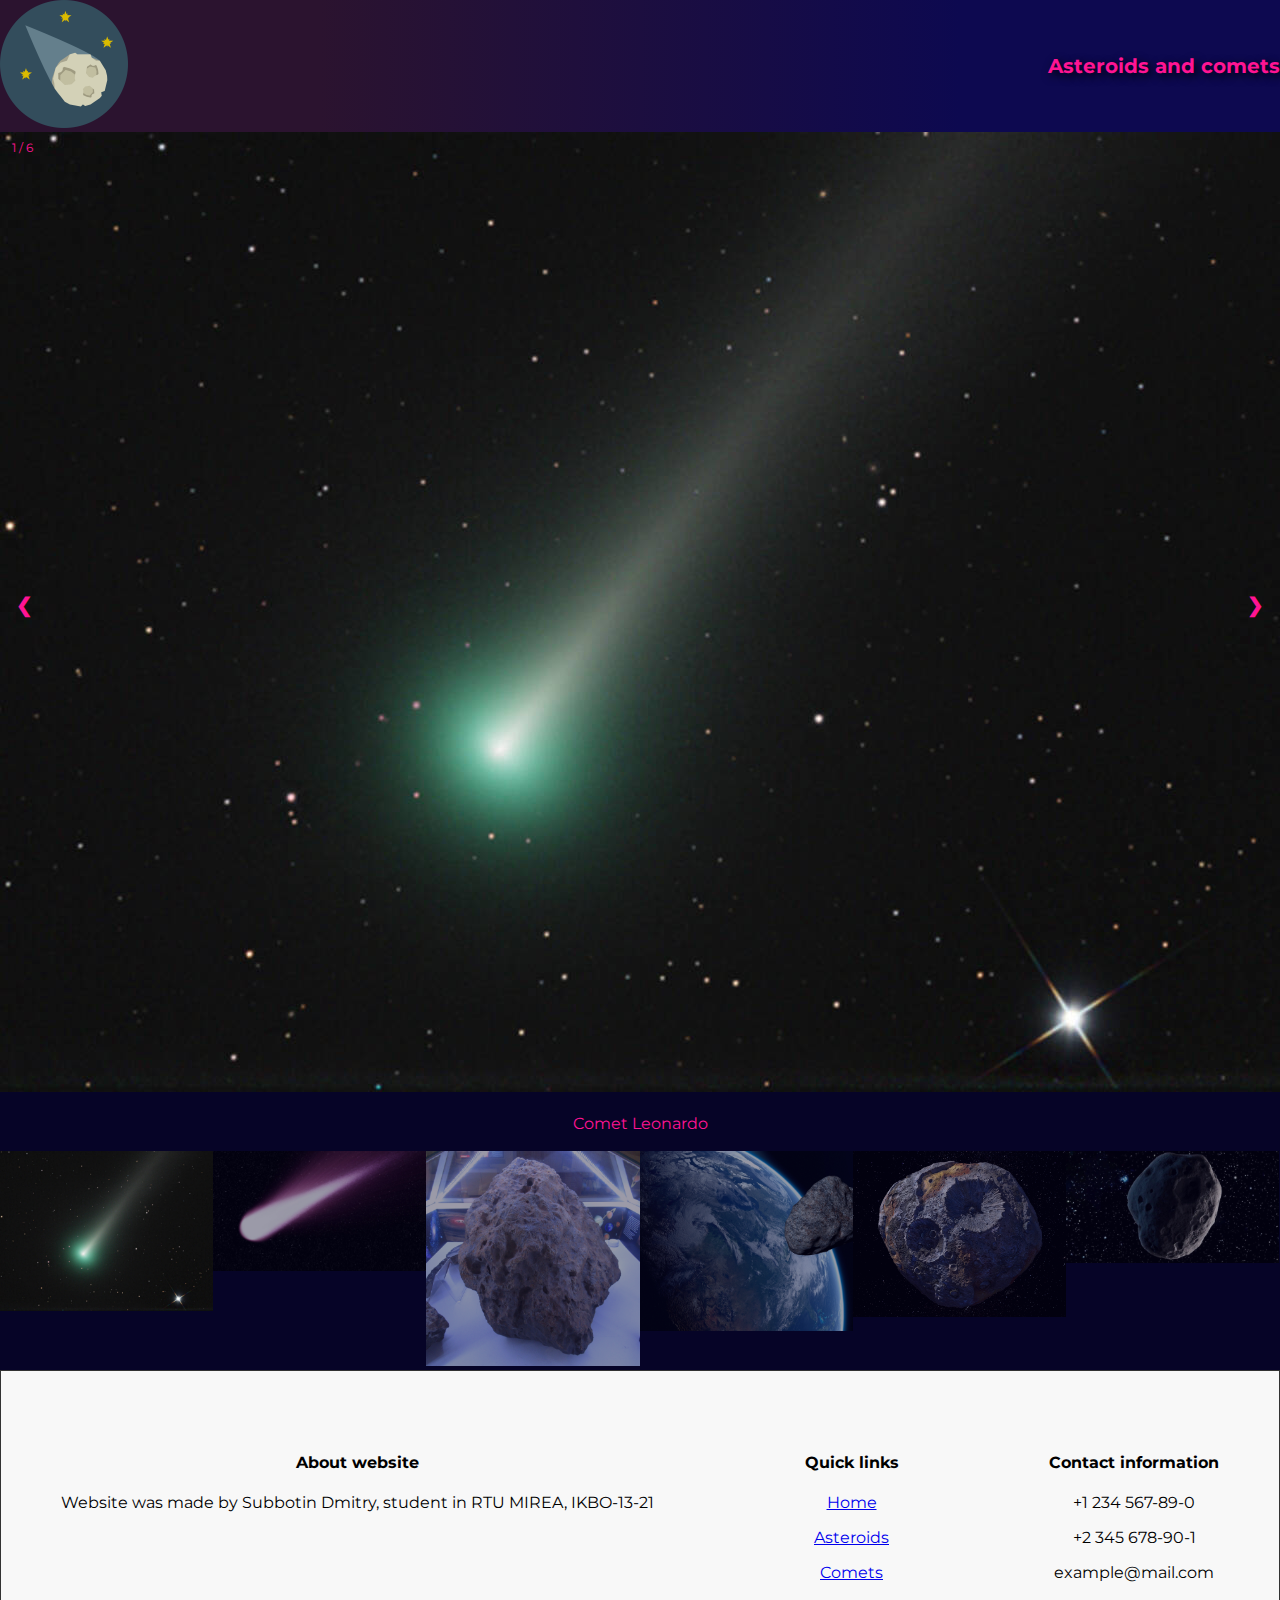
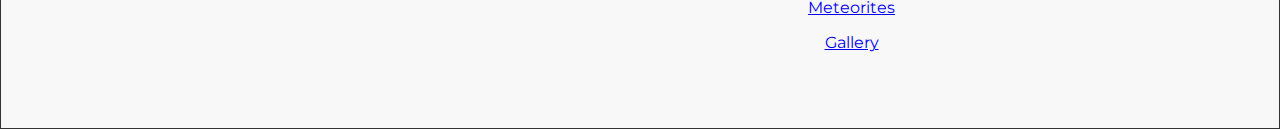
<file: gallery.html>
<!DOCTYPE html>
<html lang="ru">
<head>
    <meta charset="UTF-8"><link rel="preconnect" href="https://fonts.googleapis.com">
    <link rel="preconnect" href="https://fonts.gstatic.com" crossorigin>
    <link href="https://fonts.googleapis.com/css2?family=Montserrat:wght@400;700&display=swap" rel="stylesheet">
    <meta name="viewport" content="width=device-width, initial-scale=1.0">
    <link rel="stylesheet" href="css/gallery.css">
    <title>Gallery</title>
    <link rel="icon" type="image/png" href="img/comet.png">
</head>
<body>
    <header class="header">
        <div class="header__inner">
            <a href="index.html">
            <img class="banner" src="img/comet.png" alt="Image not loaded" width="128px" height="128px">
            </a>
            <h1 class="title">Asteroids and comets</h1>
        </div>
    </header>
<main>
        <!-- Container for the image gallery -->
    <div class="container" id="Topic__Gallery">

        <!-- Full-width images with number text -->
        <div class="mySlides">
          <div class="numbertext">1 / 6</div>
            <img src="img/cometleo.jpg" style="width:100%">
        </div>
    
        <div class="mySlides">
          <div class="numbertext">2 / 6</div>
            <img src="img/comet3.jpeg" style="width:100%">
        </div>
    
        <div class="mySlides">
          <div class="numbertext">3 / 6</div>
            <img src="img/meteor3.jpg" style="width:100%">
        </div>
    
        <div class="mySlides">
          <div class="numbertext">4 / 6</div>
            <img src="img/meteor4.jpg" style="width:100%">
        </div>
    
        <div class="mySlides">
          <div class="numbertext">5 / 6</div>
            <img src="img/asteroidpsihea.jpeg" style="width:100%">
        </div>
    
        <div class="mySlides">
          <div class="numbertext">6 / 6</div>
            <img src="img/asteroid3.jpg" style="width:100%">
        </div>
    
        <!-- Next and previous buttons -->
        <a class="prev" onclick="plusSlides(-1)">&#10094;</a>
        <a class="next" onclick="plusSlides(1)">&#10095;</a>
    
        <!-- Image text -->
        <div class="caption-container">
          <p id="caption"></p>
        </div>
    
        <!-- Thumbnail images -->
        <div class="row">
          <div class="column">
            <img class="demo cursor" src="img/cometleo.jpg" style="width:100%" onclick="currentSlide(1)" alt="Comet Leonardo">
          </div>
          <div class="column">
            <img class="demo cursor" src="img/comet3.jpeg" style="width:100%" onclick="currentSlide(2)" alt="Comet">
          </div>
          <div class="column">
            <img class="demo cursor" src="img/meteor3.jpg" style="width:100%" onclick="currentSlide(3)" alt="Chelyabinsk meteor">
          </div>
          <div class="column">
            <img class="demo cursor" src="img/meteor4.jpg" style="width:100%" onclick="currentSlide(4)" alt="Meteorite">
          </div>
          <div class="column">
            <img class="demo cursor" src="img/asteroidpsihea.jpeg" style="width:100%" onclick="currentSlide(5)" alt="Psyche asteroid">
          </div>
          <div class="column">
            <img class="demo cursor" src="img/asteroid3.jpg" style="width:100%" onclick="currentSlide(6)" alt="Asteroid">
          </div>
        </div>
    </div>
</main>
<footer id="footer-main">
  <div class="footer-grid">
   
      <div>
          <h4 class="footer-h">About website</h4>
          <p>Website was made by Subbotin Dmitry, student in RTU MIREA, IKBO-13-21</p>
      </div>

       <div>
          <h4 class="footer-h">Quick links</h4>
          <p><a href="index.html">Home</a></p>
          <p><a href="asteroid.html">Asteroids</a></p>
          <p><a href="comet.html">Comets</a></p>
          <p><a href="meteor.html">Meteorites</a></p>
          <p><a href="gallery.html">Gallery</a></p>
      </div>

      <div>
          <h4 class="footer-h">Contact information</h4>
          <p>+1 234 567-89-0</p>
          <p>+2 345 678-90-1</p>
          <p>example@mail.com</p>
      </div>
  </div>
</footer>
</body>
<script type="text/javascript" src="js/gallery.js"></script>
</html>
</file>
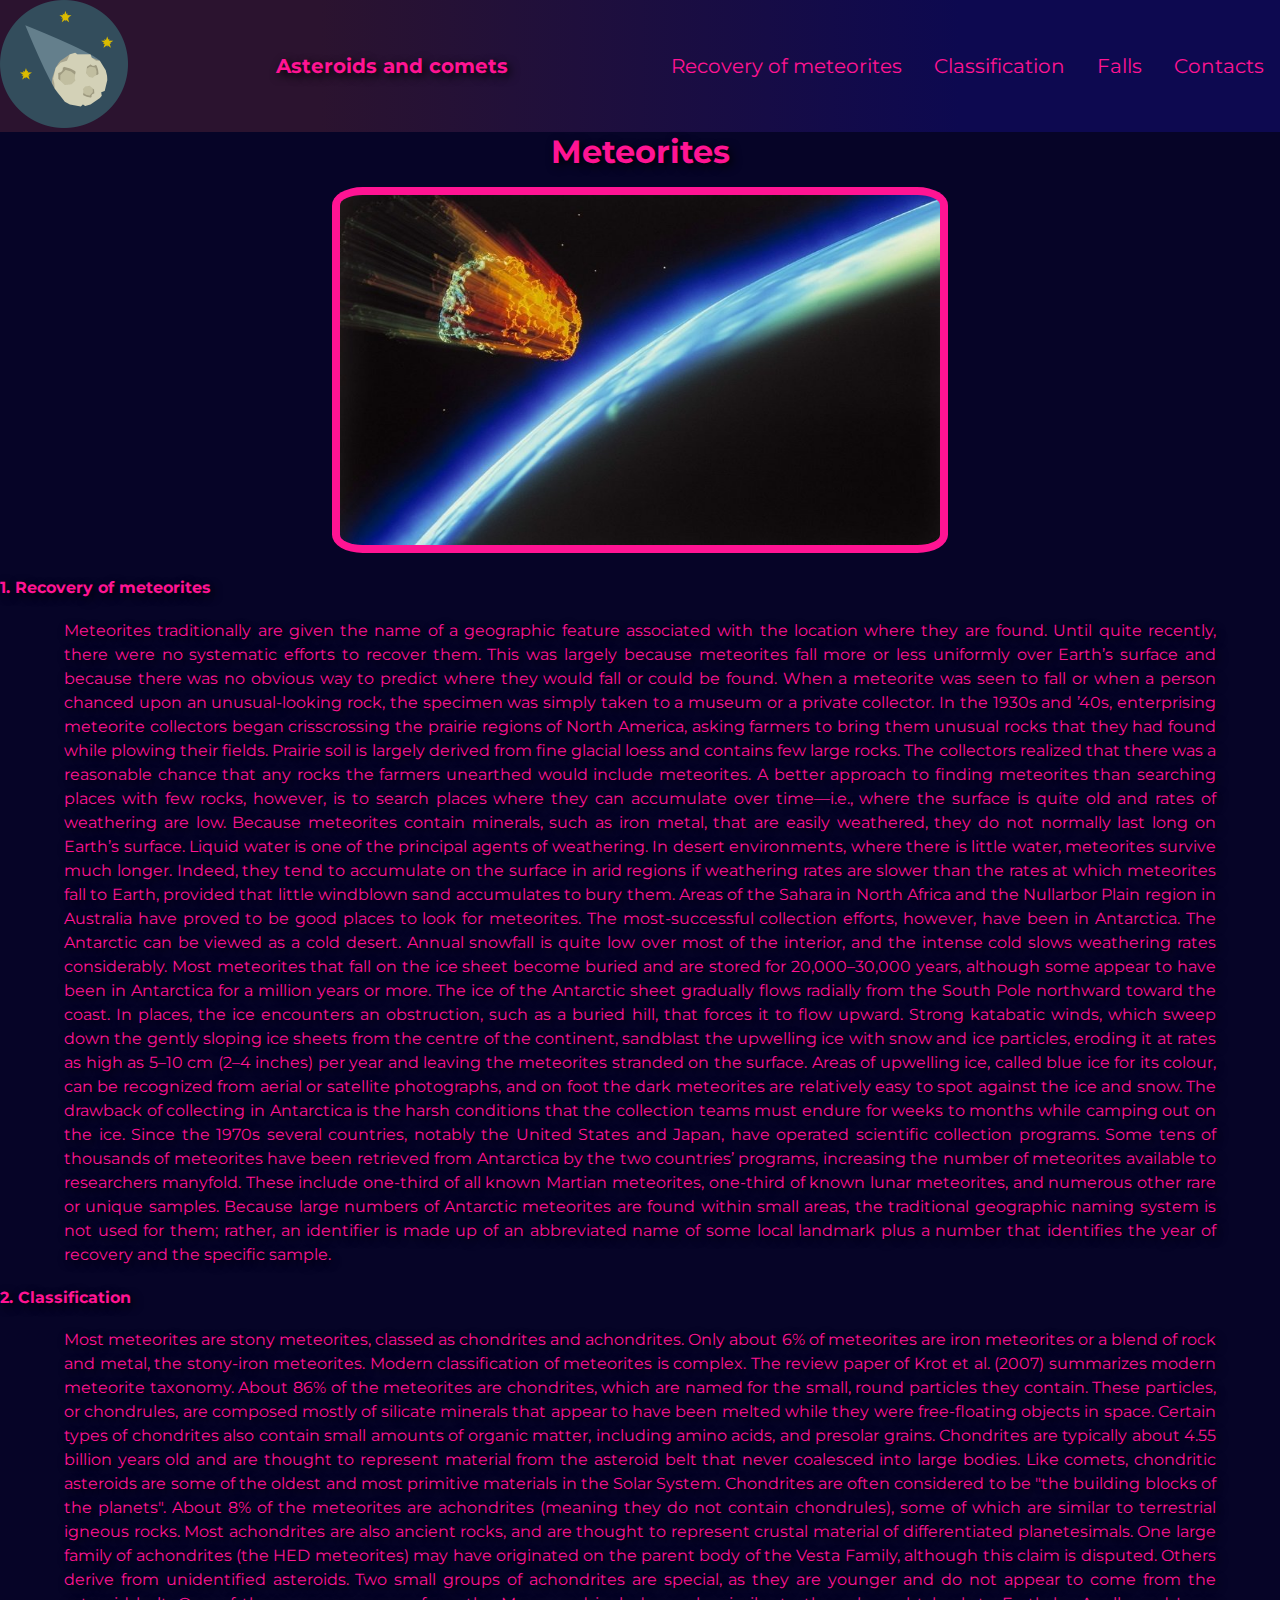
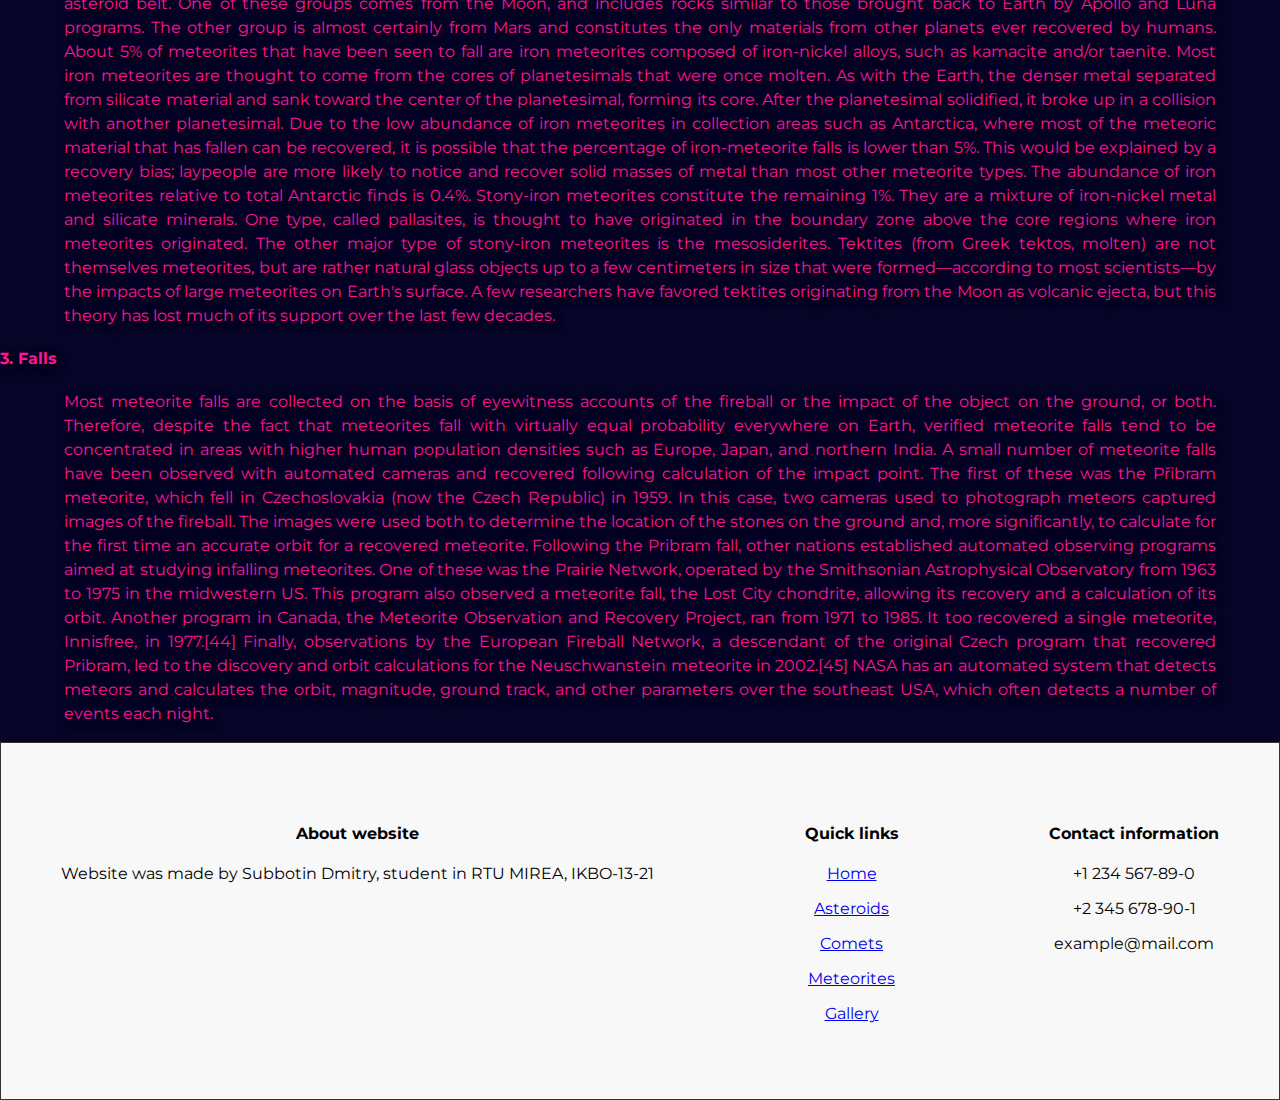
<file: meteor.html>
<!DOCTYPE html>
<html lang="ru">
<head>
    <meta charset="UTF-8"><link rel="preconnect" href="https://fonts.googleapis.com">
    <link rel="preconnect" href="https://fonts.gstatic.com" crossorigin>
    <link href="https://fonts.googleapis.com/css2?family=Montserrat:wght@400;700&display=swap" rel="stylesheet">
    <meta name="viewport" content="width=device-width, initial-scale=1.0">
    <link rel="stylesheet" href="css/asteroid.css">
    <title>Meteorites</title>
    <link rel="icon" type="image/png" href="img/comet.png">
</head>
<body>
    <header class="header">
        <div class="header__inner">
            <a href="index.html">
            <img class="banner" src="img/comet.png" alt="Image not loaded" width="128px" height="128px">
            </a>
            <h1 class="title">Asteroids and comets</h1>

            <div class="burger">
                <input id="menu-toggle" type="checkbox" />
                <label class='menu-button-container' for="menu-toggle">
                <div class='menu-button'></div>
              </label>
                <ul class="menu">
                    <li><a class="nav__link" href="#Topic__History">Recovery of meteorites</a></li>
                    <li><a class="nav__link" href="#Topic__Nature">Classification</a></li>
                    <li><a class="nav__link" href="#Topic__Nuclear">Falls</a></li>
                    <li><a class="nav__link" href="#footer-main">Contacts</a></li>
                </ul>
            </div>
        </div>
    </header>
    <main>
        <h1>Meteorites</h1>        
        <div class="img__wrapper">
            <img class="block__img" src="img/meteor2.jpg" width="600px" height="350px">
        </div>
        <h4 id="#Topic__History">1. Recovery of meteorites</h4>
        <p>Meteorites traditionally are given the name of a geographic feature associated with the location where they are found. Until quite recently, there were no systematic efforts to recover them. This was largely because meteorites fall more or less uniformly over Earth’s surface and because there was no obvious way to predict where they would fall or could be found. When a meteorite was seen to fall or when a person chanced upon an unusual-looking rock, the specimen was simply taken to a museum or a private collector. In the 1930s and ’40s, enterprising meteorite collectors began crisscrossing the prairie regions of North America, asking farmers to bring them unusual rocks that they had found while plowing their fields. Prairie soil is largely derived from fine glacial loess and contains few large rocks. The collectors realized that there was a reasonable chance that any rocks the farmers unearthed would include meteorites.

            A better approach to finding meteorites than searching places with few rocks, however, is to search places where they can accumulate over time—i.e., where the surface is quite old and rates of weathering are low. Because meteorites contain minerals, such as iron metal, that are easily weathered, they do not normally last long on Earth’s surface. Liquid water is one of the principal agents of weathering. In desert environments, where there is little water, meteorites survive much longer. Indeed, they tend to accumulate on the surface in arid regions if weathering rates are slower than the rates at which meteorites fall to Earth, provided that little windblown sand accumulates to bury them. Areas of the Sahara in North Africa and the Nullarbor Plain region in Australia have proved to be good places to look for meteorites. The most-successful collection efforts, however, have been in Antarctica. The Antarctic can be viewed as a cold desert. Annual snowfall is quite low over most of the interior, and the intense cold slows weathering rates considerably. Most meteorites that fall on the ice sheet become buried and are stored for 20,000–30,000 years, although some appear to have been in Antarctica for a million years or more. The ice of the Antarctic sheet gradually flows radially from the South Pole northward toward the coast. In places, the ice encounters an obstruction, such as a buried hill, that forces it to flow upward. Strong katabatic winds, which sweep down the gently sloping ice sheets from the centre of the continent, sandblast the upwelling ice with snow and ice particles, eroding it at rates as high as 5–10 cm (2–4 inches) per year and leaving the meteorites stranded on the surface. Areas of upwelling ice, called blue ice for its colour, can be recognized from aerial or satellite photographs, and on foot the dark meteorites are relatively easy to spot against the ice and snow. The drawback of collecting in Antarctica is the harsh conditions that the collection teams must endure for weeks to months while camping out on the ice. Since the 1970s several countries, notably the United States and Japan, have operated scientific collection programs. Some tens of thousands of meteorites have been retrieved from Antarctica by the two countries’ programs, increasing the number of meteorites available to researchers manyfold. These include one-third of all known Martian meteorites, one-third of known lunar meteorites, and numerous other rare or unique samples. Because large numbers of Antarctic meteorites are found within small areas, the traditional geographic naming system is not used for them; rather, an identifier is made up of an abbreviated name of some local landmark plus a number that identifies the year of recovery and the specific sample.</p>
        <h4 id="Topic__Nature">2. Classification</h4>
        <p>Most meteorites are stony meteorites, classed as chondrites and achondrites. Only about 6% of meteorites are iron meteorites or a blend of rock and metal, the stony-iron meteorites. Modern classification of meteorites is complex. The review paper of Krot et al. (2007) summarizes modern meteorite taxonomy.

            About 86% of the meteorites are chondrites, which are named for the small, round particles they contain. These particles, or chondrules, are composed mostly of silicate minerals that appear to have been melted while they were free-floating objects in space. Certain types of chondrites also contain small amounts of organic matter, including amino acids, and presolar grains. Chondrites are typically about 4.55 billion years old and are thought to represent material from the asteroid belt that never coalesced into large bodies. Like comets, chondritic asteroids are some of the oldest and most primitive materials in the Solar System. Chondrites are often considered to be "the building blocks of the planets".
            
            About 8% of the meteorites are achondrites (meaning they do not contain chondrules), some of which are similar to terrestrial igneous rocks. Most achondrites are also ancient rocks, and are thought to represent crustal material of differentiated planetesimals. One large family of achondrites (the HED meteorites) may have originated on the parent body of the Vesta Family, although this claim is disputed. Others derive from unidentified asteroids. Two small groups of achondrites are special, as they are younger and do not appear to come from the asteroid belt. One of these groups comes from the Moon, and includes rocks similar to those brought back to Earth by Apollo and Luna programs. The other group is almost certainly from Mars and constitutes the only materials from other planets ever recovered by humans.
            
            About 5% of meteorites that have been seen to fall are iron meteorites composed of iron-nickel alloys, such as kamacite and/or taenite. Most iron meteorites are thought to come from the cores of planetesimals that were once molten. As with the Earth, the denser metal separated from silicate material and sank toward the center of the planetesimal, forming its core. After the planetesimal solidified, it broke up in a collision with another planetesimal. Due to the low abundance of iron meteorites in collection areas such as Antarctica, where most of the meteoric material that has fallen can be recovered, it is possible that the percentage of iron-meteorite falls is lower than 5%. This would be explained by a recovery bias; laypeople are more likely to notice and recover solid masses of metal than most other meteorite types. The abundance of iron meteorites relative to total Antarctic finds is 0.4%.
            
            Stony-iron meteorites constitute the remaining 1%. They are a mixture of iron-nickel metal and silicate minerals. One type, called pallasites, is thought to have originated in the boundary zone above the core regions where iron meteorites originated. The other major type of stony-iron meteorites is the mesosiderites.
            
            Tektites (from Greek tektos, molten) are not themselves meteorites, but are rather natural glass objects up to a few centimeters in size that were formed—according to most scientists—by the impacts of large meteorites on Earth's surface. A few researchers have favored tektites originating from the Moon as volcanic ejecta, but this theory has lost much of its support over the last few decades.</p>
        <h4 id="Topic__Nuclear">3. Falls</h4>
        <p>Most meteorite falls are collected on the basis of eyewitness accounts of the fireball or the impact of the object on the ground, or both. Therefore, despite the fact that meteorites fall with virtually equal probability everywhere on Earth, verified meteorite falls tend to be concentrated in areas with higher human population densities such as Europe, Japan, and northern India.

            A small number of meteorite falls have been observed with automated cameras and recovered following calculation of the impact point. The first of these was the Přibram meteorite, which fell in Czechoslovakia (now the Czech Republic) in 1959. In this case, two cameras used to photograph meteors captured images of the fireball. The images were used both to determine the location of the stones on the ground and, more significantly, to calculate for the first time an accurate orbit for a recovered meteorite.
            
            Following the Pribram fall, other nations established automated observing programs aimed at studying infalling meteorites. One of these was the Prairie Network, operated by the Smithsonian Astrophysical Observatory from 1963 to 1975 in the midwestern US. This program also observed a meteorite fall, the Lost City chondrite, allowing its recovery and a calculation of its orbit. Another program in Canada, the Meteorite Observation and Recovery Project, ran from 1971 to 1985. It too recovered a single meteorite, Innisfree, in 1977.[44] Finally, observations by the European Fireball Network, a descendant of the original Czech program that recovered Pribram, led to the discovery and orbit calculations for the Neuschwanstein meteorite in 2002.[45] NASA has an automated system that detects meteors and calculates the orbit, magnitude, ground track, and other parameters over the southeast USA, which often detects a number of events each night.</p>
    </main>
    
    <footer id="footer-main">
        <div class="footer-grid">
         
            <div>
                <h4 class="footer-h">About website</h4>
                <p>Website was made by Subbotin Dmitry, student in RTU MIREA, IKBO-13-21</p>
            </div>
      
             <div>
                <h4 class="footer-h">Quick links</h4>
                <p><a href="index.html">Home</a></p>
                <p><a href="asteroid.html">Asteroids</a></p>
                <p><a href="comet.html">Comets</a></p>
                <p><a href="meteor.html">Meteorites</a></p>
                <p><a href="gallery.html">Gallery</a></p>
            </div>
      
            <div>
                <h4 class="footer-h">Contact information</h4>
                <p>+1 234 567-89-0</p>
                <p>+2 345 678-90-1</p>
                <p>example@mail.com</p>
            </div>
        </div>
    </footer>
</body>
</html>
</file>
<file: css/style.css>
body {
    background-color:var(--first-color);
    font-family: 'Montserrat', sans-serif;
    margin: 0;
    --first-color:rgb(6 4 39);
    --second-color:deeppink;
}


h1 {
    text-align: center;
    margin:0px;
    color:var(--second-color);
    text-shadow: 3px 3px 10px black;
}


.header {
    width: 100%;
    height: 256;
    background: linear-gradient(90deg, rgb(43 19 47) 25%, rgb(13 9 80) 75%);
}


.header__inner {
    display:flex;
    justify-content: space-between;
    align-items:center;
}


.title  {
    font-size: 36px;
    font-weight: 700;
}

.nav__link {
    display:inline-block;
    vertical-align: top;
    font-size: 20px;
    color:var(--second-color);
    font-weight: 400;
    transition: 1s;
  text-decoration-line:none;
}


.nav__link:hover {
    color:rgb(255, 255, 255);
}


.nav__link:active {
    color:goldenrod;
}
  
.menu {
    display: flex;
    flex-direction: row;
    list-style-type: none;
    margin: 0;
    padding: 0;
  }
  
  .menu > li {
    margin: 0 1rem;
    overflow: hidden;
  }
  
  .menu-button-container {
    display: none;
    height: 100%;
    width: 30px;
    cursor: pointer;
    flex-direction: column;
    justify-content: center;
    align-items: center;
  }
  
  #menu-toggle {
    display: none;
  }
  
  .menu-button,
  .menu-button::before,
  .menu-button::after {
    display: block;
    background-color: #fff;
    position: absolute;
    height: 4px;
    width: 30px;
    transition: transform 400ms;
    border-radius: 2px;
  }
  
  .menu-button::before {
    content: '';
    margin-top: -8px;
  }
  
  .menu-button::after {
    content: '';
    margin-top: 8px;
  }
  
  #menu-toggle:checked + .menu-button-container .menu-button::before {
    margin-top: 0px;
    transform: rotate(45deg);
  }
  
  #menu-toggle:checked + .menu-button-container .menu-button {
    background: rgba(255, 255, 255, 0);
  }
  
  #menu-toggle:checked + .menu-button-container .menu-button::after {
    margin-top: 0px;
    transform: rotate(-45deg);
  }
  
@media (max-width: 1050px) {
    .menu-button-container {
      display: flex;
    }
    .menu {
      position: absolute;
      top: 0;
      margin-top: 128px;
      left: 0;
      flex-direction: column;
      width: 100%;
      justify-content: center;
      align-items: center;
    }
    #menu-toggle ~ .menu li {
      height: 0;
      margin: 0;
      padding: 0;
      border: 0;
      transition: height 400ms;
    }
    #menu-toggle:checked ~ .menu li {
      border-top: 1px solid #333;
      border-bottom: 1px solid #333;
      height: 2.5em;
      padding-top: 0.5em;
      padding-bottom: 0.5em;
      transition: height 400ms;
    }
    .menu > li {
      display: flex;
      justify-content: center;
      margin: 0;
      padding: 0.5em 0;
      width: 100%;
      color: white;
      background-color: #222;
    }
  }

/* Телефон */
@media screen and (max-width:490px) {
  .footer-grid {
    display: flex;
    flex-direction: column;
  }


  .asteroid__block__left{
    width: 100%;
    text-align: center;
  }


  .comet__block__right {
    width: 100%;
    text-align: center;
  }


  .meteor__block__left {
    width: 100%;
    text-align: center;
  }


  .block__img {
    width: 90%;
    height: 90%;
  }


  .title  {
    display:none;
  }


  #Topic__Gallery {
    font-size:18px;
  }
}

/* Планшет */
@media screen and (max-width:850px) {
  main > div > div {
    flex-direction: column;
    align-items: center;
  }
  .comet__block {
    flex-direction: column-reverse;
  }
  main > div > div > div {
    text-align: center;
  }
}




main > div > div{
    display:flex;
    align-content: center;
}


main > div > div > div > p {
    font-size: 24px;
    max-height: 460px;
    overflow: hidden;
    width: 100%;
    overflow-y: auto;
    margin:0px;
    color:var(--second-color);
}


.block__img {
  padding:8px;
  border-radius: 5%;
  background-color: var(--second-color);
}


main > div > div > div {
    margin-left:2.5%;
    margin-right:2.5%;
    text-align: center;
    display:flex;
    flex-direction: column;
    justify-content: space-around;
}


.main__link {
    padding-left: 0px;
    padding-right: 0px;
    margin-left: 0px;
    margin-right: 0px;
}


.main__link > button {
  background-color: black;
  color:var(--second-color);
  cursor: pointer;
  font-size: 30px;
  transition: 1s;
  border-radius: 5%;
  border-width: 8px;
  border-color:var(--second-color);
}


.main__link > button:hover {
    font-size: 45px;
}


main > div {
    background-color: var(--first-color);
    
}


.gallery__wrapper {
  position:relative;
  height:256px;
  justify-content: center;
}


.gallery__wrapper > a {
  position:absolute;
  left: 50%;
  top: 50%;
  transform: translate(-50%, -50%);
  text-decoration-line: none;
}


.gallery__wrapper > a > h1 {
  transition:1s;
}


.gallery__wrapper > a > h1:hover {
  transform:scale(2);
}


#footer-main {
    background-color: #f8f8f8;
    border: solid 1px #333;
    padding: 60px;
  }
  
.footer-grid {
    display: flex;
    text-align: center;
    margin: 0 auto;
    max-width: 100%;
    justify-content: space-between;
}
</file>
<file: css/asteroid.css>
body {
    background-color:var(--first-color);
    font-family: 'Montserrat', sans-serif;
    margin: 0;
    --first-color:rgb(6 4 39);
    --second-color:deeppink;
}


h1 {
    text-align: center;
    margin:0px;
    color:var(--second-color);
    text-shadow: 3px 3px 10px black;
}


.header {
    width: 100%;
    height: 256;
    background: linear-gradient(90deg, rgb(43 19 47) 25%, rgb(13 9 80) 75%);
}


.header__inner {
    display:flex;
    justify-content: space-between;
    align-items:center;
}


.title  {
    font-size: 20px;
    font-weight: 700;
}

.nav__link {
    display:inline-block;
    vertical-align: top;
    font-size: 20px;
    color:var(--second-color);
    font-weight: 400;
    transition: 1s;
  text-decoration-line:none;
}


.nav__link:hover {
    color:rgb(255, 255, 255);
}


.nav__link:active {
    color:goldenrod;
}
  
.menu {
    display: flex;
    flex-direction: row;
    list-style-type: none;
    margin: 0;
    padding: 0;
  }
  
  .menu > li {
    margin: 0 1rem;
    overflow: hidden;
  }
  
  .menu-button-container {
    display: none;
    height: 100%;
    width: 30px;
    cursor: pointer;
    flex-direction: column;
    justify-content: center;
    align-items: center;
  }
  
  #menu-toggle {
    display: none;
  }
  
  .menu-button,
  .menu-button::before,
  .menu-button::after {
    display: block;
    background-color: #fff;
    position: absolute;
    height: 4px;
    width: 30px;
    transition: transform 400ms;
    border-radius: 2px;
  }
  
  .menu-button::before {
    content: '';
    margin-top: -8px;
  }
  
  .menu-button::after {
    content: '';
    margin-top: 8px;
  }
  
  #menu-toggle:checked + .menu-button-container .menu-button::before {
    margin-top: 0px;
    transform: rotate(45deg);
  }
  
  #menu-toggle:checked + .menu-button-container .menu-button {
    background: rgba(255, 255, 255, 0);
  }
  
  #menu-toggle:checked + .menu-button-container .menu-button::after {
    margin-top: 0px;
    transform: rotate(-45deg);
  }
  
  @media (max-width: 900px) {
    .menu-button-container {
      display: flex;
    }
    .menu {
      position: absolute;
      top: 0;
      margin-top: 128px;
      left: 0;
      flex-direction: column;
      width: 100%;
      justify-content: center;
      align-items: center;
    }
    #menu-toggle ~ .menu li {
      height: 0;
      margin: 0;
      padding: 0;
      border: 0;
      transition: height 400ms;
    }
    #menu-toggle:checked ~ .menu li {
      border-top: 1px solid #333;
      border-bottom: 1px solid #333;
      height: 2.5em;
      padding-top: 0.5em;
      padding-bottom: 0.5em;
      transition: height 400ms;
    }
    .menu > li {
      display: flex;
      justify-content: center;
      margin: 0;
      padding: 0.5em 0;
      width: 100%;
      color: white;
      background-color: #222;
    }
  }


main {
  background-color: var(--first-color);
}


main > h4 {
  color: var(--second-color);
  text-shadow: 3px 3px 10px black;
}


main > p {
  color: var(--second-color);
  text-shadow: 3px 3px 10px black;
  text-align:justify;
  line-height:1.5;
  padding-left:5%;
  padding-right:5%;
}


.img__wrapper > img {
  margin-top:16px;
  padding:8px;
  border-radius: 5%;
  background-color: var(--second-color);
}


.img__wrapper {
  width:100%;
  text-align: center;
}




/* Телефон */
@media screen and (max-width:600px) {
  .footer-grid {
    display: flex;
    flex-direction: column;
  }


  .block__img{
    width:50%;
    height:50%;
  }


  .title  {
    display:none;
}
}


#footer-main {
    background-color: #f8f8f8;
    border: solid 1px #333;
    padding: 60px;
  }
  
  .footer-grid {
      display: flex;
      text-align: center;
      margin: 0 auto;
      max-width: 100%;
      justify-content: space-between;
  }
</file>
<file: css/gallery.css>
body {
    background-color:var(--first-color);
    font-family: 'Montserrat', sans-serif;
    margin: 0;
    --first-color:rgb(6 4 39);
    --second-color:deeppink;
}


h1 {
    text-align: center;
    margin:0px;
    color:var(--second-color);
    text-shadow: 3px 3px 10px black;
}


.header {
    width: 100%;
    height: 256;
    background: linear-gradient(90deg, rgb(43 19 47) 25%, rgb(13 9 80) 75%);
}


.header__inner {
    display:flex;
    justify-content: space-between;
    align-items:center;
}


.title  {
    font-size: 20px;
    font-weight: 700;
}


main {
  background-color: var(--first-color);
}


* {
  box-sizing: border-box;
}

/* Position the image container (needed to position the left and right arrows) */
.container {
  position: relative;
}

/* Hide the images by default */
.mySlides {
  display: none;
}

/* Add a pointer when hovering over the thumbnail images */
.cursor {
  cursor: pointer;
}

/* Next & previous buttons */
.prev,
.next {
  cursor: pointer;
  position: absolute;
  top: 40%;
  width: auto;
  padding: 16px;
  margin-top: -50px;
  color: var(--second-color);
  font-weight: bold;
  font-size: 20px;
  border-radius: 0 3px 3px 0;
  user-select: none;
  -webkit-user-select: none;
}

/* Position the "next button" to the right */
.next {
  right: 0;
  border-radius: 3px 0 0 3px;
}

/* On hover, add a black background color with a little bit see-through */
.prev:hover,
.next:hover {
  background-color: rgba(0, 0, 0, 0.8);
}

/* Number text (1/3 etc) */
.numbertext {
  color: var(--second-color);
  font-size: 12px;
  padding: 8px 12px;
  position: absolute;
  top: 0;
}

/* Container for image text */
.caption-container {
  text-align: center;
  background-color: var(--first-color);
  padding: 2px 16px;
  color: var(--second-color);
}

.row:after {
  content: "";
  display: table;
  clear: both;
}

/* Six columns side by side */
.column {
  float: left;
  width: 16.66%;
}

/* Add a transparency effect for thumnbail images */
.demo {
  opacity: 0.6;
}

.active,
.demo:hover {
  opacity: 1;
}




/* Телефон */
@media screen and (max-width:490px) {
  .footer-grid {
    display: flex;
    flex-direction: column;
  }


  .title  {
    font-size:16px;
}
}

/* Планшет */
@media screen and (max-width:850px) {
}


#footer-main {
    background-color: #f8f8f8;
    border: solid 1px #333;
    padding: 60px;
  }
  
  .footer-grid {
      display: flex;
      text-align: center;
      margin: 0 auto;
      max-width: 100%;
      justify-content: space-between;
  }
</file>
